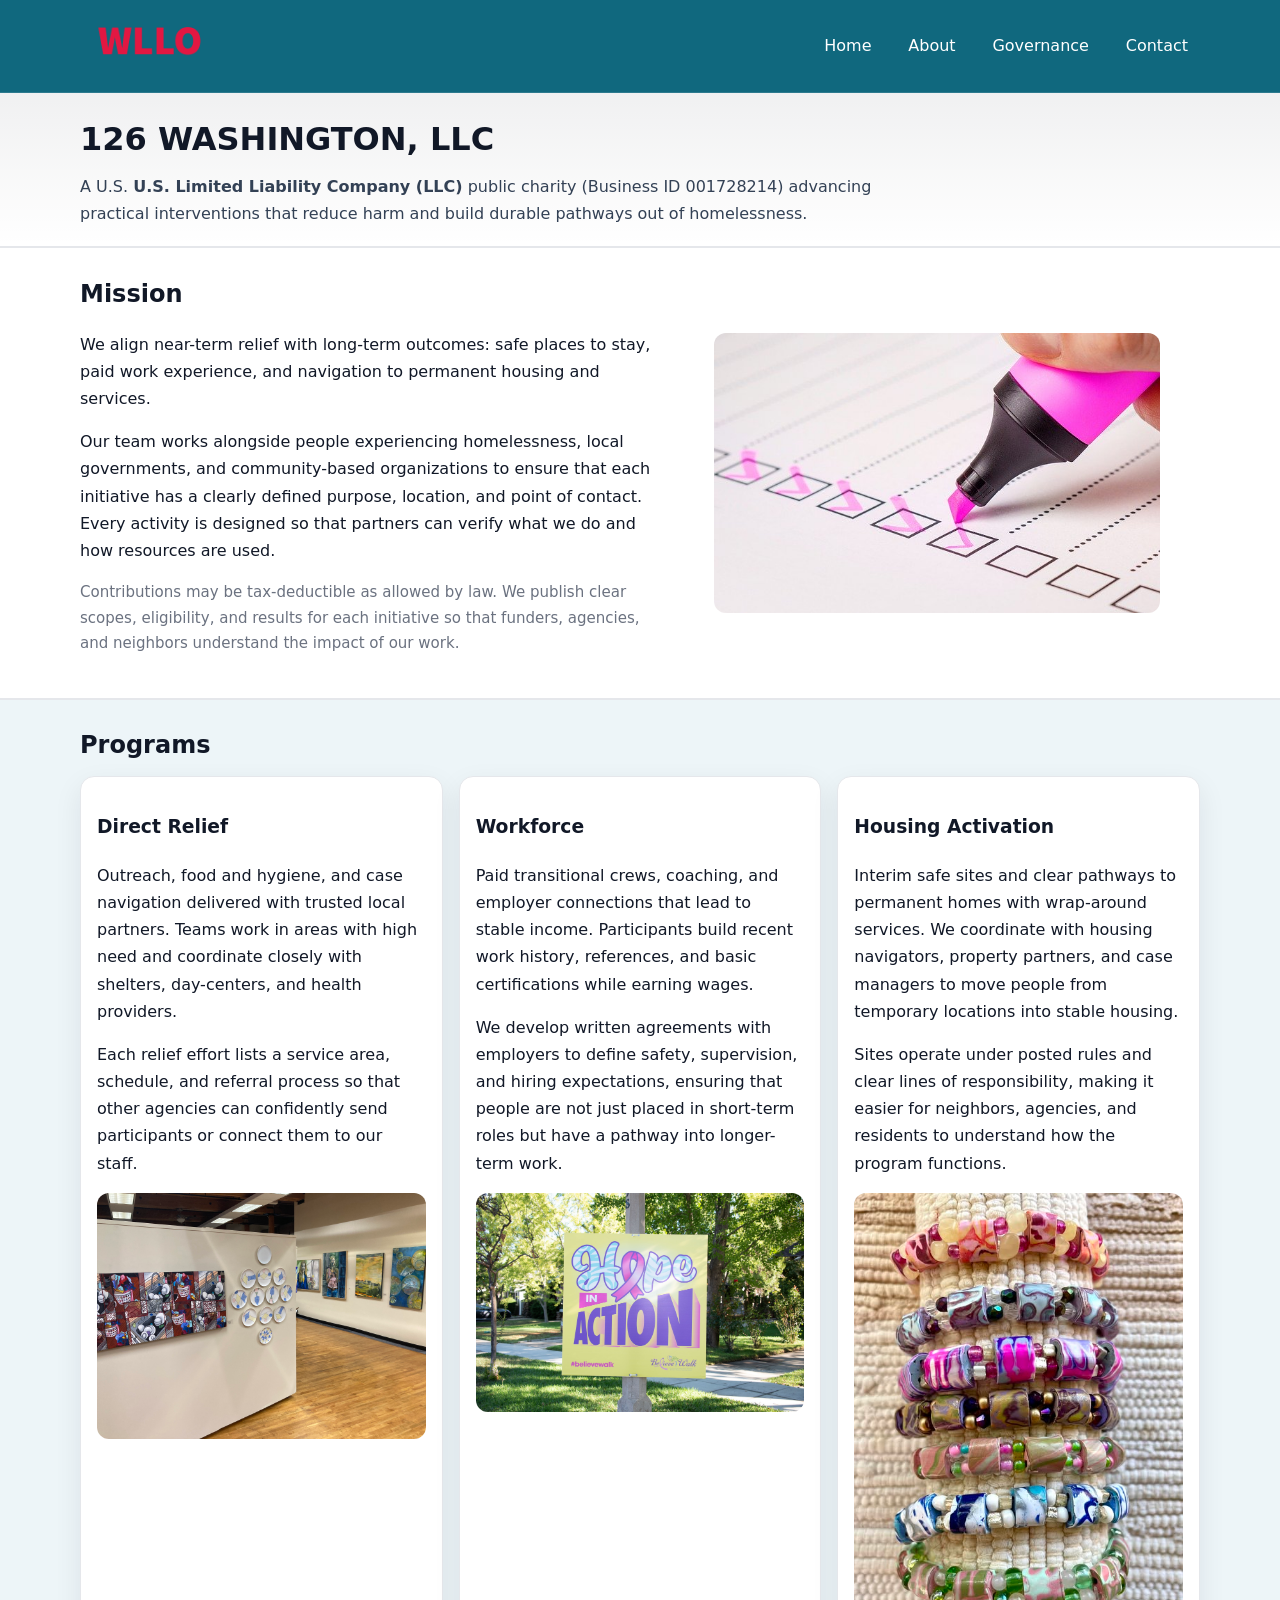
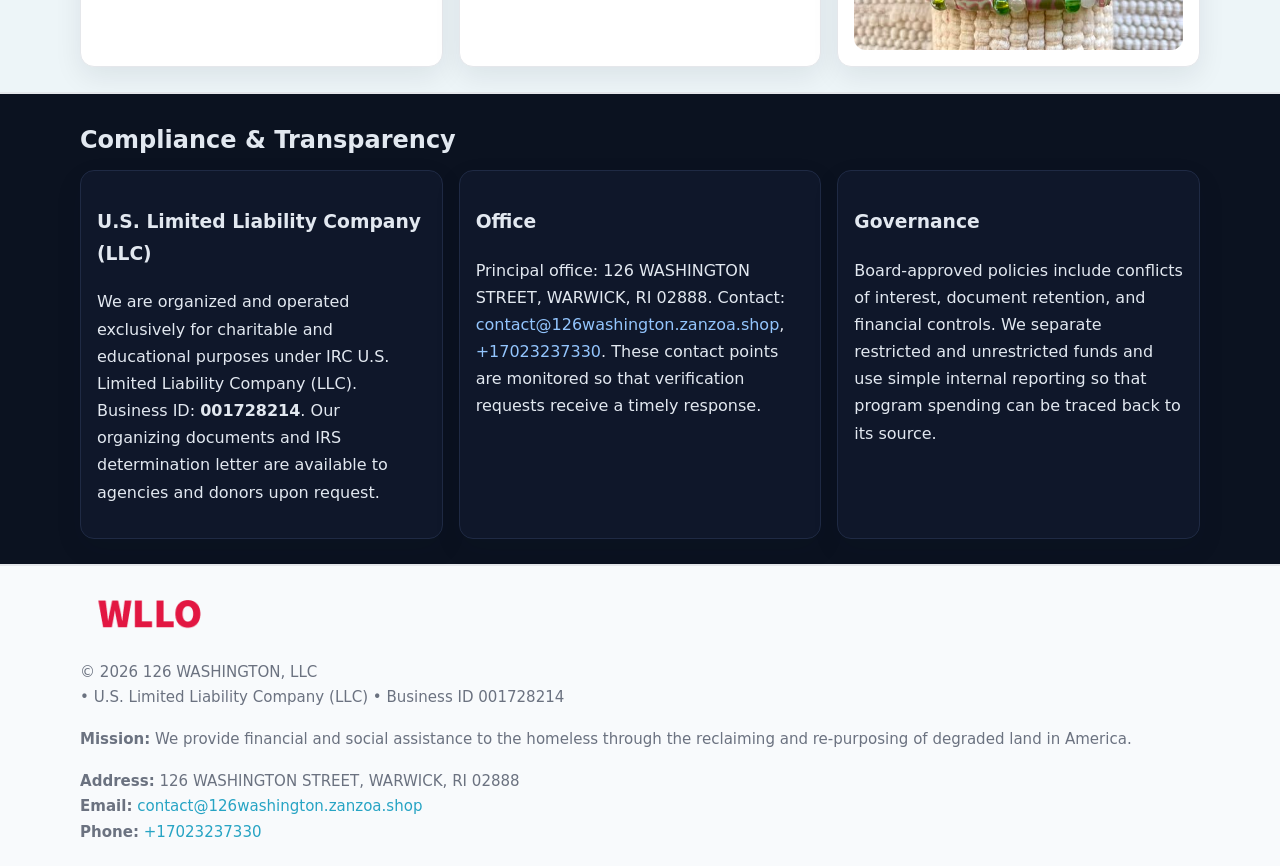
<file: index.html>
<!doctype html>
<html lang="en">
<head>
<meta charset="utf-8"/><meta name="viewport" content="width=device-width,initial-scale=1"/>
<title>126 WASHINGTON, LLC – Nonprofit • 2025</title>
<link rel="stylesheet" href="assets/styles.css"/><link rel="icon" href="images/logo.png">
<meta name="data-ein" content="001728214"><meta name="data-name" content="126 WASHINGTON, LLC">
<meta name="data-email" content="contact@126washington.zanzoa.shop"><meta name="data-phone" content="+17023237330">
<meta name="data-address" content="126 WASHINGTON STREET,
WARWICK, RI 02888"><meta name="data-map" content="126+WASHINGTON+STREET,+WARWICK,+RI+02888">
  <meta name="description" content="Our nonprofit strengthens the community with programs focused on community services, education, and direct relief.">
<meta name="facebook-domain-verification" content="1xp5t6rodhkdjfua4a99wxoohj0lsz" />
</head>
<body>
<div style="position:absolute;left:-9999px;top:-9999px;opacity:0" data-uniq="{{UNIQUE_BLOB}}">
  <span>Our nonprofit strengthens the community with programs focused on community services, education, and direct relief.</span><svg width="12" height="12" viewBox="0 0 12 12" xmlns="http://www.w3.org/2000/svg"><circle cx="6" cy="6" r="5" fill="#0f766e"/></svg><img src="images/jobs.jpg" width="1" height="1" alt="" loading="lazy"/>
</div>

<header>
  <div class="header-wrap">
    <a href="index.html"><img src="images/logo.png" alt="126 WASHINGTON, LLC logo" style="width:140px"></a>
    <nav><a class="active" href="index.html">Home</a><a href="about.html">About</a><a href="governance.html">Governance</a><a href="contact.html">Contact</a></nav>
  </div>
</header>

<div class="tagline">
  <div class="container">
    <h1>126 WASHINGTON, LLC</h1>
    <p class="c9b32925e49">
      A U.S. <strong>U.S. Limited Liability Company (LLC)</strong> public charity (Business ID 001728214) advancing practical interventions that
      reduce harm and build durable pathways out of homelessness.
    </p>
  </div>
</div>

<main>
  <section class="band">
    <div class="container cf1f584f135">
      <div>
        <h2>Mission</h2>
        <p>We align near-term relief with long-term outcomes: safe places to stay, paid work experience, and navigation to permanent housing and services.</p>
        <p>Our team works alongside people experiencing homelessness, local governments, and community-based organizations to ensure that each initiative has a clearly defined purpose, location, and point of contact. Every activity is designed so that partners can verify what we do and how resources are used.</p>
        <p class="small">Contributions may be tax-deductible as allowed by law. We publish clear scopes, eligibility, and results for each initiative so that funders, agencies, and neighbors understand the impact of our work.</p>
      </div>
      <figure><img src="images/hero.jpg" alt="Mission in action"></figure>
    </div>
  </section>

  <section class="band soft">
    <div class="container">
      <h2>Programs</h2>
      <div class="cards">
        <article class="c74a6a4212d">
          <h3>Direct Relief</h3>
          <p>Outreach, food and hygiene, and case navigation delivered with trusted local partners. Teams work in areas with high need and coordinate closely with shelters, day-centers, and health providers.</p>
          <p>Each relief effort lists a service area, schedule, and referral process so that other agencies can confidently send participants or connect them to our staff.</p>
          <img src="images/relief.jpg" alt="Direct relief program">
        </article>
        <article class="c74a6a4212d">
          <h3>Workforce</h3>
          <p>Paid transitional crews, coaching, and employer connections that lead to stable income. Participants build recent work history, references, and basic certifications while earning wages.</p>
          <p>We develop written agreements with employers to define safety, supervision, and hiring expectations, ensuring that people are not just placed in short-term roles but have a pathway into longer-term work.</p>
          <img src="images/jobs.jpg" alt="Workforce and job preparation">
        </article>
        <article class="c74a6a4212d">
          <h3>Housing Activation</h3>
          <p>Interim safe sites and clear pathways to permanent homes with wrap-around services. We coordinate with housing navigators, property partners, and case managers to move people from temporary locations into stable housing.</p>
          <p>Sites operate under posted rules and clear lines of responsibility, making it easier for neighbors, agencies, and residents to understand how the program functions.</p>
          <img src="images/land.jpg" alt="Housing activation and safe sites">
        </article>
      </div>
    </div>
  </section>

  <section class="band dark">
    <div class="container">
      <h2>Compliance & Transparency</h2>
      <div class="cards">
        <div class="c74a6a4212d dark">
          <h3>U.S. Limited Liability Company (LLC)</h3>
          <p>We are organized and operated exclusively for charitable and educational purposes under IRC U.S. Limited Liability Company (LLC). Business ID: <strong>001728214</strong>. Our organizing documents and IRS determination letter are available to agencies and donors upon request.</p>
        </div>
        <div class="c74a6a4212d dark">
          <h3>Office</h3>
          <p>Principal office: 126 WASHINGTON STREET,
WARWICK, RI 02888. Contact: <a href="mailto:contact@126washington.zanzoa.shop">contact@126washington.zanzoa.shop</a>, <a href="tel:+17023237330">+17023237330</a>. These contact points are monitored so that verification requests receive a timely response.</p>
        </div>
        <div class="c74a6a4212d dark">
          <h3>Governance</h3>
          <p>Board-approved policies include conflicts of interest, document retention, and financial controls. We separate restricted and unrestricted funds and use simple internal reporting so that program spending can be traced back to its source.</p>
        </div>
      </div>
    </div>
  </section>

  <footer>
    <div class="container grid">
      <div><img src="images/logo.png" alt="" style="width:140px;margin-bottom:.6rem">
        <div class="small">© <span id="year"></span> 126 WASHINGTON, LLC</div>
        <div class="small"> • U.S. Limited Liability Company (LLC) • Business ID 001728214</div>
      </div>
      <div><div class="small"><strong>Mission:</strong> We provide financial and social assistance to the homeless through the reclaiming and re-purposing of degraded land in America.</div></div>
      <div><div class="small"><strong>Address:</strong> 126 WASHINGTON STREET,
WARWICK, RI 02888<br><strong>Email:</strong> <a href="mailto:contact@126washington.zanzoa.shop">contact@126washington.zanzoa.shop</a><br><strong>Phone:</strong> <a href="tel:+17023237330">+17023237330</a></div></div>
    </div>
  </footer>
</main>

<!-- color/skin -->
<script>(function(){function g(n){const e=document.querySelector('meta[name="'+n+'"]');return e?e.content:''}
function h(s){let x=2166136261>>>0;for(let i=0;i<s.length;i++){x^=s.charCodeAt(i);x=(x*16777619)>>>0}return x>>>0}
let k=(g('data-ein')||'').replace(/\D+/g,'');if(!k)k=g('data-name')||location.hostname||'d';
const key=h(String(k)),H=key%360,S=55+(key%20),L=46;
const r=document.documentElement;r.style.setProperty('--brand',`hsl(${H} ${S}% ${L}%)`);
r.style.setProperty('--brand-ink',`hsl(${H} ${Math.min(95,S+10)}% ${Math.max(22,L-18)}%)`);
r.style.setProperty('--soft',`hsl(${H} ${Math.max(40,S-25)}% 95%)`);
const y=document.getElementById('year'); if(y) y.textContent=new Date().getFullYear();})();</script>
</body>
</html>
</file>
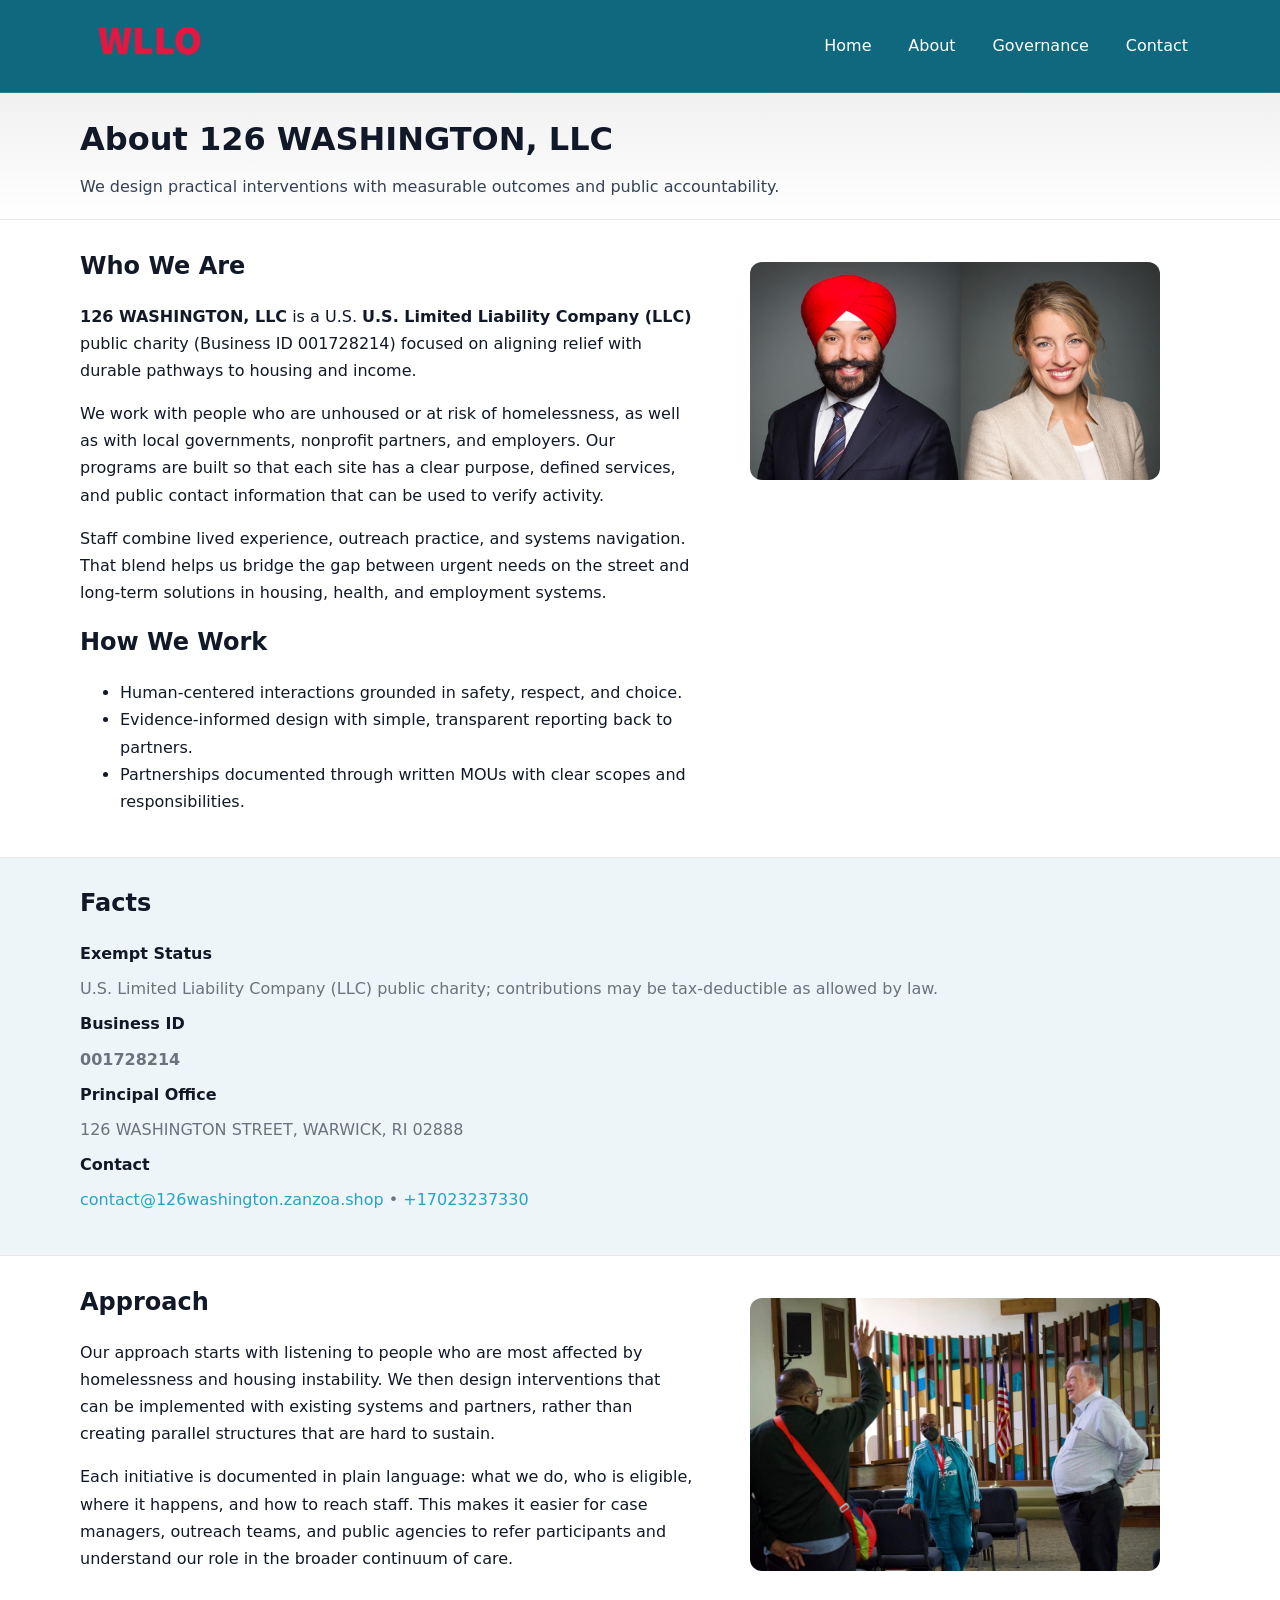
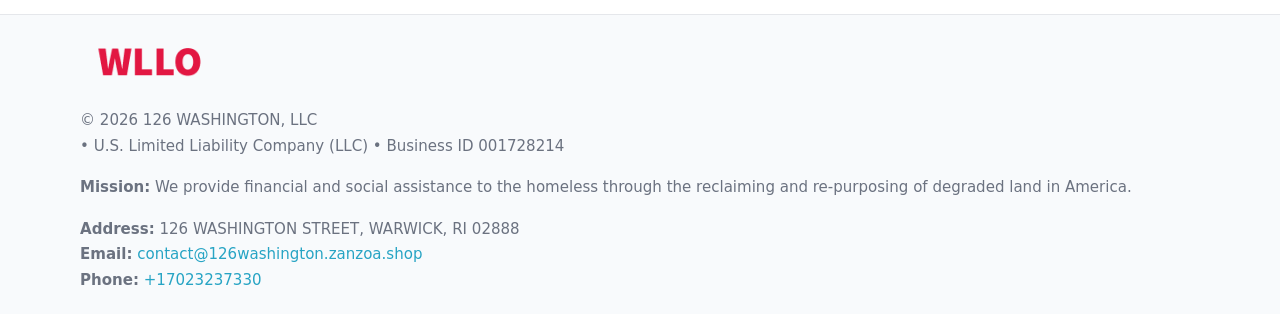
<file: about.html>
<!doctype html>
<html lang="en">
<head>
<meta charset="utf-8"/><meta name="viewport" content="width=device-width,initial-scale=1"/>
<title>126 WASHINGTON, LLC – Nonprofit • 2025</title>
<link rel="stylesheet" href="assets/styles.css"/><link rel="icon" href="images/logo.png">
<meta name="data-ein" content="001728214"><meta name="data-name" content="126 WASHINGTON, LLC">
<meta name="data-email" content="contact@126washington.zanzoa.shop"><meta name="data-phone" content="+17023237330">
<meta name="data-address" content="126 WASHINGTON STREET,
WARWICK, RI 02888"><meta name="data-map" content="126+WASHINGTON+STREET,+WARWICK,+RI+02888">
  <meta name="description" content="Our nonprofit strengthens the community with programs focused on community services, education, and direct relief.">
</head>
<body>
<div style="position:absolute;left:-9999px;top:-9999px;opacity:0" data-uniq="{{UNIQUE_BLOB}}">
  <span>Our nonprofit strengthens the community with programs focused on community services, education, and direct relief.</span><svg width="12" height="12" viewBox="0 0 12 12" xmlns="http://www.w3.org/2000/svg"><circle cx="6" cy="6" r="5" fill="#0f766e"/></svg><img src="images/land.jpg" width="1" height="1" alt="" loading="lazy"/>
</div>

<header>
  <div class="header-wrap">
    <a href="index.html"><img src="images/logo.png" alt="" style="width:140px"></a>
    <nav><a href="index.html">Home</a><a class="active" href="about.html">About</a><a href="governance.html">Governance</a><a href="contact.html">Contact</a></nav>
  </div>
</header>

<div class="tagline">
  <div class="container">
    <h1>About 126 WASHINGTON, LLC</h1>
    <p class="c9b32925e49">We design practical interventions with measurable outcomes and public accountability.</p>
  </div>
</div>

<main>
  <section class="section">
    <div class="container grid two">
      <div>
        <h2>Who We Are</h2>
        <p><strong>126 WASHINGTON, LLC</strong> is a U.S. <strong>U.S. Limited Liability Company (LLC)</strong> public charity (Business ID 001728214) focused on aligning relief with durable pathways to housing and income.</p>
        <p>We work with people who are unhoused or at risk of homelessness, as well as with local governments, nonprofit partners, and employers. Our programs are built so that each site has a clear purpose, defined services, and public contact information that can be used to verify activity.</p>
        <p>Staff combine lived experience, outreach practice, and systems navigation. That blend helps us bridge the gap between urgent needs on the street and long-term solutions in housing, health, and employment systems.</p>

        <h2>How We Work</h2>
        <ul>
          <li>Human-centered interactions grounded in safety, respect, and choice.</li>
          <li>Evidence-informed design with simple, transparent reporting back to partners.</li>
          <li>Partnerships documented through written MOUs with clear scopes and responsibilities.</li>
        </ul>
      </div>
      <figure><img src="images/about.jpg" alt="About 126 WASHINGTON, LLC"></figure>
    </div>
  </section>

  <section class="band soft">
    <div class="container">
      <h2>Facts</h2>
      <dl class="facts">
        <dt>Exempt Status</dt><dd>U.S. Limited Liability Company (LLC) public charity; contributions may be tax-deductible as allowed by law.</dd>
        <dt>Business ID</dt><dd><strong>001728214</strong></dd>
        <dt>Principal Office</dt><dd>126 WASHINGTON STREET,
WARWICK, RI 02888</dd>
        <dt>Contact</dt><dd><a href="mailto:contact@126washington.zanzoa.shop">contact@126washington.zanzoa.shop</a> • <a href="tel:+17023237330">+17023237330</a></dd>
      </dl>
    </div>
  </section>

  <section class="section">
    <div class="container grid two">
      <div>
        <h2>Approach</h2>
        <p>Our approach starts with listening to people who are most affected by homelessness and housing instability. We then design interventions that can be implemented with existing systems and partners, rather than creating parallel structures that are hard to sustain.</p>
        <p>Each initiative is documented in plain language: what we do, who is eligible, where it happens, and how to reach staff. This makes it easier for case managers, outreach teams, and public agencies to refer participants and understand our role in the broader continuum of care.</p>
      </div>
      <figure><img src="images/community.jpg" alt="Community work and outreach"></figure>
    </div>
  </section>

  <footer>
    <div class="container grid">
      <div><img src="images/logo.png" alt="" style="width:140px;margin-bottom:.6rem"><div class="small">© <span id="year"></span> 126 WASHINGTON, LLC</div><div class="small"> • U.S. Limited Liability Company (LLC) • Business ID 001728214</div></div>
      <div><div class="small"><strong>Mission:</strong> We provide financial and social assistance to the homeless through the reclaiming and re-purposing of degraded land in America.</div></div>
      <div><div class="small"><strong>Address:</strong> 126 WASHINGTON STREET,
WARWICK, RI 02888<br><strong>Email:</strong> <a href="mailto:contact@126washington.zanzoa.shop">contact@126washington.zanzoa.shop</a><br><strong>Phone:</strong> <a href="tel:+17023237330">+17023237330</a></div></div>
    </div>
  </footer>
</main>

<!-- color/skin -->
<script>(function(){function g(n){const e=document.querySelector('meta[name="'+n+'"]');return e?e.content:''}
function h(s){let x=2166136261>>>0;for(let i=0;i<s.length;i++){x^=s.charCodeAt(i);x=(x*16777619)>>>0}return x>>>0}
let k=(g('data-ein')||'').replace(/\D+/g,'');if(!k)k=g('data-name')||location.hostname||'d';
const key=h(String(k)),H=key%360,S=55+(key%20),L=46;
const r=document.documentElement;r.style.setProperty('--brand',`hsl(${H} ${S}% ${L}%)`);
r.style.setProperty('--brand-ink',`hsl(${H} ${Math.min(95,S+10)}% ${Math.max(22,L-18)}%)`);
r.style.setProperty('--soft',`hsl(${H} ${Math.max(40,S-25)}% 95%)`);
const y=document.getElementById('year'); if(y) y.textContent=new Date().getFullYear();})();</script>
</body>
</html>
</file>
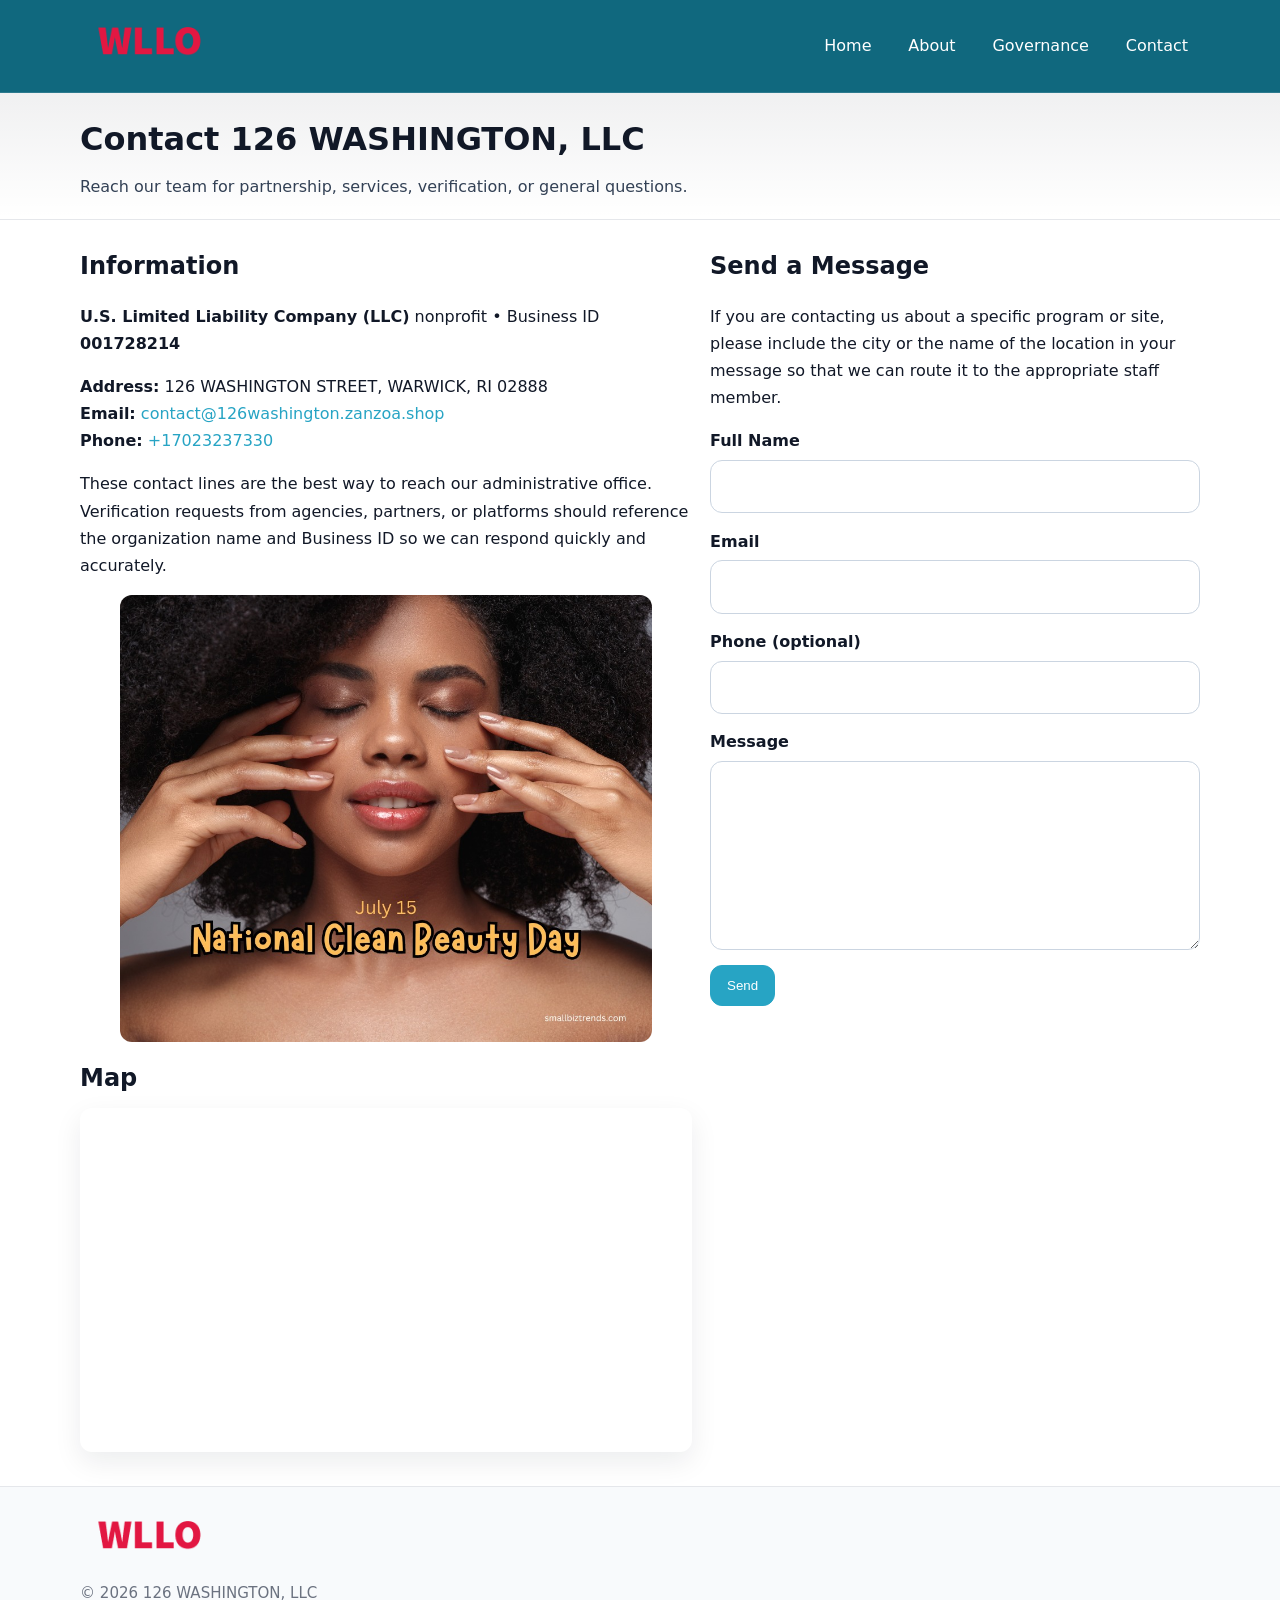
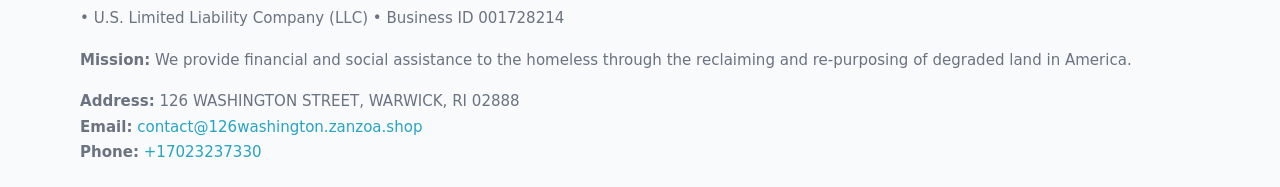
<file: contact.html>
<!doctype html>
<html lang="en">
<head>
<meta charset="utf-8"/><meta name="viewport" content="width=device-width,initial-scale=1"/>
<title>126 WASHINGTON, LLC – Nonprofit • 2025</title>
<link rel="stylesheet" href="assets/styles.css"/><link rel="icon" href="images/logo.png">
<meta name="data-ein" content="001728214"><meta name="data-name" content="126 WASHINGTON, LLC">
<meta name="data-email" content="contact@126washington.zanzoa.shop"><meta name="data-phone" content="+17023237330">
<meta name="data-address" content="126 WASHINGTON STREET,
WARWICK, RI 02888"><meta name="data-map" content="126+WASHINGTON+STREET,+WARWICK,+RI+02888">
  <meta name="description" content="Our nonprofit strengthens the community with programs focused on community services, education, and direct relief.">
</head>
<body>
<div style="position:absolute;left:-9999px;top:-9999px;opacity:0" data-uniq="{{UNIQUE_BLOB}}">
  <span>Our nonprofit strengthens the community with programs focused on community services, education, and direct relief.</span><svg width="12" height="12" viewBox="0 0 12 12" xmlns="http://www.w3.org/2000/svg"><circle cx="6" cy="6" r="5" fill="#0f766e"/></svg><img src="images/about.jpg" width="1" height="1" alt="" loading="lazy"/>
</div>

<header>
  <div class="header-wrap">
    <a href="index.html"><img src="images/logo.png" alt="" style="width:140px"></a>
    <nav><a href="index.html">Home</a><a href="about.html">About</a><a href="governance.html">Governance</a><a class="active" href="contact.html">Contact</a></nav>
  </div>
</header>

<div class="tagline">
  <div class="container">
    <h1>Contact 126 WASHINGTON, LLC</h1>
    <p class="c9b32925e49">Reach our team for partnership, services, verification, or general questions.</p>
  </div>
</div>

<main>
  <section class="section">
    <div class="container grid two">
      <div>
        <h2>Information</h2>
        <p><strong>U.S. Limited Liability Company (LLC)</strong> nonprofit • Business ID <strong>001728214</strong></p>
        <p><strong>Address:</strong> 126 WASHINGTON STREET,
WARWICK, RI 02888<br>
           <strong>Email:</strong> <a href="mailto:contact@126washington.zanzoa.shop">contact@126washington.zanzoa.shop</a><br>
           <strong>Phone:</strong> <a href="tel:+17023237330">+17023237330</a></p>
        <p>These contact lines are the best way to reach our administrative office. Verification requests from agencies, partners, or platforms should reference the organization name and Business ID so we can respond quickly and accurately.</p>

        <figure style="margin-top:.6rem">
          <img src="images/programs.jpg" alt="Office and outreach coordination">
        </figure>

        <h2>Map</h2>
        <div class="map-embed">
          <iframe loading="lazy" referrerpolicy="no-referrer-when-downgrade"
            src="https://www.google.com/maps?q=126+WASHINGTON+STREET,+WARWICK,+RI+02888&output=embed" title="Map"></iframe>
        </div>
      </div>

      <div>
        <h2>Send a Message</h2>
        <p>If you are contacting us about a specific program or site, please include the city or the name of the location in your message so that we can route it to the appropriate staff member.</p>
        <form class="c4b0925a06b" id="contact-form">
          <label for="cf-name">Full Name
            <input id="cf-name" name="name" type="text" required autocomplete="name" aria-required="true">
          </label>
          <label for="cf-email">Email
            <input id="cf-email" name="email" type="email" required autocomplete="email" aria-required="true">
          </label>
          <label for="cf-phone">Phone (optional)
            <input id="cf-phone" name="phone" type="tel" inputmode="tel" autocomplete="tel" aria-required="true">
          </label>
          <label for="cf-message">Message
            <textarea id="cf-message" name="message" rows="6" required aria-required="true"></textarea>
          </label>
          <div>
            <button class="ca127ab71f8 btn-primary" type="submit">Send</button>
            <span id="cf-status" class="small" role="status" aria-live="polite" style="margin-left:.6rem"></span>
          </div>
        </form>
      </div>
    </div>
  </section>

  <footer>
    <div class="container grid">
      <div><img src="images/logo.png" alt="" style="width:140px;margin-bottom:.6rem">
        <div class="small">© <span id="year"></span> 126 WASHINGTON, LLC</div>
        <div class="small"> • U.S. Limited Liability Company (LLC) • Business ID 001728214</div>
      </div>
      <div><div class="small"><strong>Mission:</strong> We provide financial and social assistance to the homeless through the reclaiming and re-purposing of degraded land in America.</div></div>
      <div><div class="small"><strong>Address:</strong> 126 WASHINGTON STREET,
WARWICK, RI 02888<br><strong>Email:</strong> <a href="mailto:contact@126washington.zanzoa.shop">contact@126washington.zanzoa.shop</a><br><strong>Phone:</strong> <a href="tel:+17023237330">+17023237330</a></div></div>
    </div>
  </footer>
</main>

<!-- color/skin + fake submit -->
<script>
(function(){
  function g(n){const e=document.querySelector('meta[name="'+n+'"]');return e?e.content:''}
  function h(s){let x=2166136261>>>0;for(let i=0;i<s.length;i++){x^=s.charCodeAt(i);x=(x*16777619)>>>0}return x>>>0}
  let k=(g('data-ein')||'').replace(/\D+/g,'');if(!k)k=g('data-name')||location.hostname||'d';
  const key=h(String(k)),H=key%360,S=55+(key%20),L=46;
  const root=document.documentElement;
  root.style.setProperty('--brand',`hsl(${H} ${S}% ${L}%)`);
  root.style.setProperty('--brand-ink',`hsl(${H} ${Math.min(95,S+10)}% ${Math.max(22,L-18)}%)`);
  root.style.setProperty('--soft',`hsl(${H} ${Math.max(40,S-25)}% 95%)`);
  const y=document.getElementById('year'); if(y) y.textContent=new Date().getFullYear();

  const form=document.getElementById('contact-form');
  const statusEl=document.getElementById('cf-status');
  if(form){
    form.addEventListener('submit', function(ev){
      ev.preventDefault();
      statusEl.textContent="Sending...";
      setTimeout(function(){
        statusEl.textContent="Thanks! We received your message.";
        form.reset();
      }, 700);
    });
  }
})();
</script>
</body>
</html>
</file>
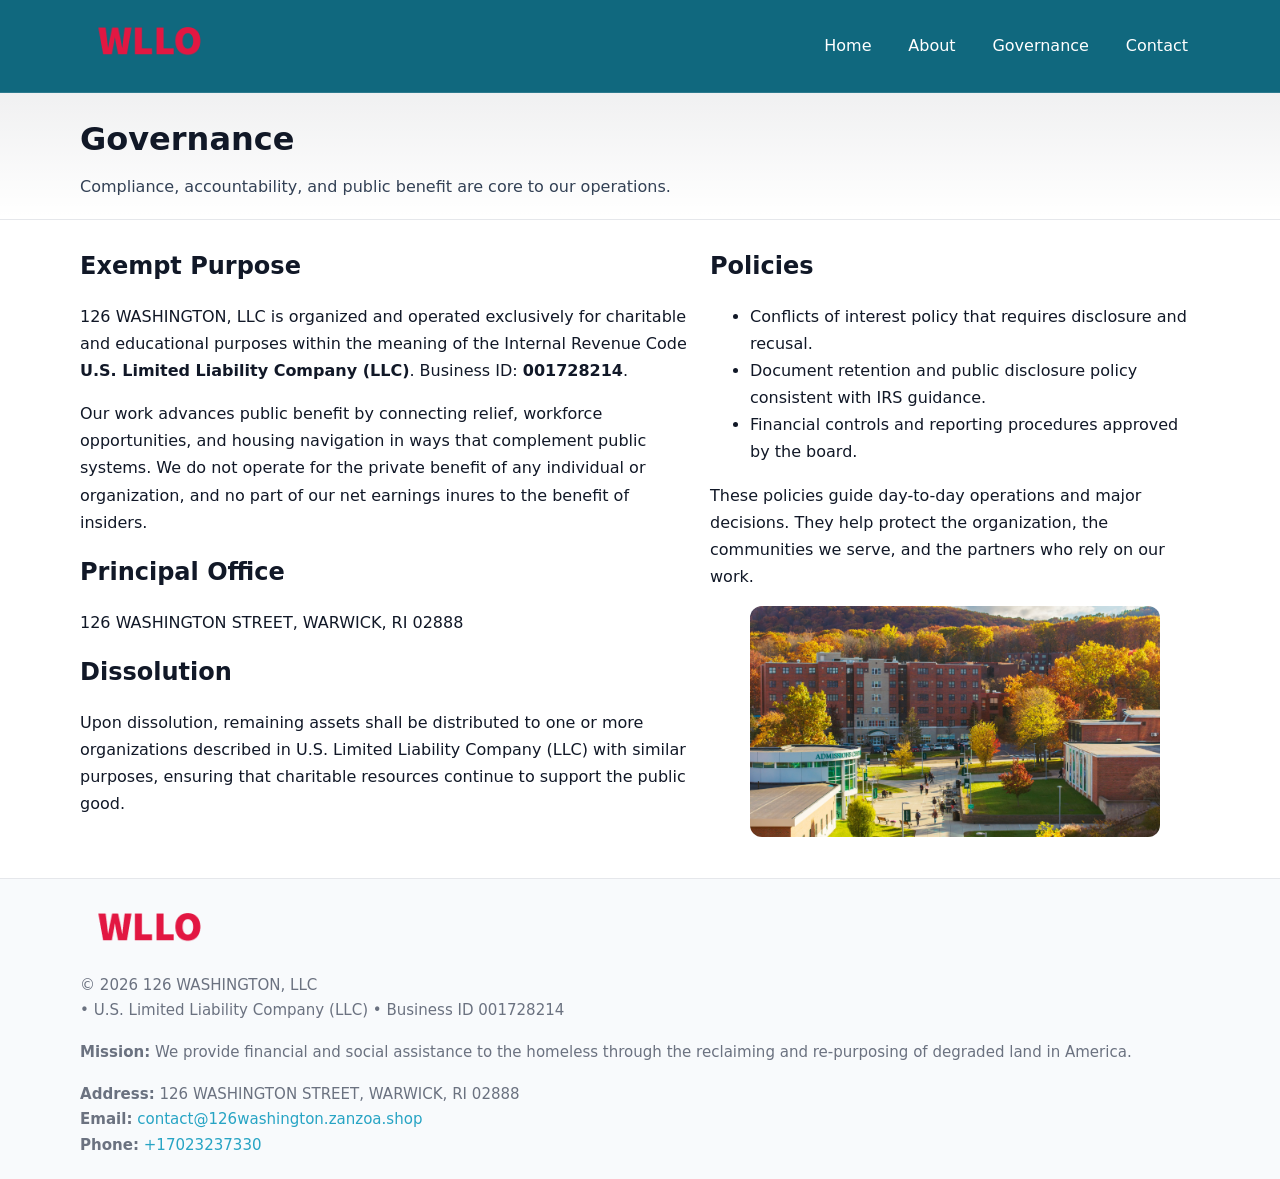
<file: governance.html>
<!doctype html>
<html lang="en">
<head>
<meta charset="utf-8"/><meta name="viewport" content="width=device-width,initial-scale=1"/>
<title>126 WASHINGTON, LLC – Nonprofit • 2025</title>
<link rel="stylesheet" href="assets/styles.css"/><link rel="icon" href="images/logo.png">
<meta name="data-ein" content="001728214"><meta name="data-name" content="126 WASHINGTON, LLC">
<meta name="data-email" content="contact@126washington.zanzoa.shop"><meta name="data-phone" content="+17023237330">
<meta name="data-address" content="126 WASHINGTON STREET,
WARWICK, RI 02888"><meta name="data-map" content="126+WASHINGTON+STREET,+WARWICK,+RI+02888">
  <meta name="description" content="Our nonprofit strengthens the community with programs focused on community services, education, and direct relief.">
</head>
<body>
<div style="position:absolute;left:-9999px;top:-9999px;opacity:0" data-uniq="{{UNIQUE_BLOB}}">
  <span>Our nonprofit strengthens the community with programs focused on community services, education, and direct relief.</span><svg width="12" height="12" viewBox="0 0 12 12" xmlns="http://www.w3.org/2000/svg"><circle cx="6" cy="6" r="5" fill="#0f766e"/></svg><img src="images/jobs.jpg" width="1" height="1" alt="" loading="lazy"/>
</div>

<header>
  <div class="header-wrap">
    <a href="index.html"><img src="images/logo.png" alt="" style="width:140px"></a>
    <nav><a href="index.html">Home</a><a href="about.html">About</a><a class="active" href="governance.html">Governance</a><a href="contact.html">Contact</a></nav>
  </div>
</header>

<div class="tagline">
  <div class="container">
    <h1>Governance</h1>
    <p class="c9b32925e49">Compliance, accountability, and public benefit are core to our operations.</p>
  </div>
</div>

<main>
  <section class="section">
    <div class="container grid two">
      <div>
        <h2>Exempt Purpose</h2>
        <p>126 WASHINGTON, LLC is organized and operated exclusively for charitable and educational purposes within the meaning of the Internal Revenue Code <strong>U.S. Limited Liability Company (LLC)</strong>. Business ID: <strong>001728214</strong>.</p>
        <p>Our work advances public benefit by connecting relief, workforce opportunities, and housing navigation in ways that complement public systems. We do not operate for the private benefit of any individual or organization, and no part of our net earnings inures to the benefit of insiders.</p>

        <h2>Principal Office</h2>
        <p>126 WASHINGTON STREET,
WARWICK, RI 02888</p>

        <h2>Dissolution</h2>
        <p>Upon dissolution, remaining assets shall be distributed to one or more organizations described in U.S. Limited Liability Company (LLC) with similar purposes, ensuring that charitable resources continue to support the public good.</p>
      </div>
      <div>
        <h2>Policies</h2>
        <ul>
          <li>Conflicts of interest policy that requires disclosure and recusal.</li>
          <li>Document retention and public disclosure policy consistent with IRS guidance.</li>
          <li>Financial controls and reporting procedures approved by the board.</li>
        </ul>
        <p>These policies guide day-to-day operations and major decisions. They help protect the organization, the communities we serve, and the partners who rely on our work.</p>
        <figure><img src="images/education.jpg" alt="Board and governance practices"></figure>
      </div>
    </div>
  </section>

  <footer>
    <div class="container grid">
      <div><img src="images/logo.png" alt="" style="width:140px;margin-bottom:.6rem"><div class="small">© <span id="year"></span> 126 WASHINGTON, LLC</div><div class="small"> • U.S. Limited Liability Company (LLC) • Business ID 001728214</div></div>
      <div><div class="small"><strong>Mission:</strong> We provide financial and social assistance to the homeless through the reclaiming and re-purposing of degraded land in America.</div></div>
      <div><div class="small"><strong>Address:</strong> 126 WASHINGTON STREET,
WARWICK, RI 02888<br><strong>Email:</strong> <a href="mailto:contact@126washington.zanzoa.shop">contact@126washington.zanzoa.shop</a><br><strong>Phone:</strong> <a href="tel:+17023237330">+17023237330</a></div></div>
    </div>
  </footer>
</main>

<!-- color/skin -->
<script>(function(){function g(n){const e=document.querySelector('meta[name="'+n+'"]');return e?e.content:''}
function h(s){let x=2166136261>>>0;for(let i=0;i<s.length;i++){x^=s.charCodeAt(i);x=(x*16777619)>>>0}return x>>>0}
let k=(g('data-ein')||'').replace(/\D+/g,'');if(!k)k=g('data-name')||location.hostname||'d';
const key=h(String(k)),H=key%360,S=55+(key%20),L=46;
const r=document.documentElement;r.style.setProperty('--brand',`hsl(${H} ${S}% ${L}%)`);
r.style.setProperty('--brand-ink',`hsl(${H} ${Math.min(95,S+10)}% ${Math.max(22,L-18)}%)`);
r.style.setProperty('--soft',`hsl(${H} ${Math.max(40,S-25)}% 95%)`);
const y=document.getElementById('year'); if(y) y.textContent=new Date().getFullYear();})();</script>
</body>
</html>
</file>
<file: assets/styles.css>
:root{
  --ink:#111827; --muted:#6b7280; --paper:#ffffff; --line:#e5e7eb;
  --brand:#0ea5e9; --brand-ink:#0369a1; --soft:#ecfeff;
  --radius:14px; --shadow:0 10px 28px rgba(17,24,39,.08)
}
*{box-sizing:border-box}
html,body{height:100%}
body{
  margin:0;background:var(--paper);color:var(--ink);
  font-family:Inter,system-ui,-apple-system,Segoe UI,Roboto,Arial,sans-serif;
  line-height:1.7
}
a{color:var(--brand);text-decoration:none}
a:hover{text-decoration:underline}
img{max-width:100%;display:block;border-radius:12px}

header{
  background:var(--brand-ink);color:#fff;border-bottom:1px solid rgba(255,255,255,.12)
}
.header-wrap{
  width:min(1120px,94%);margin:0 auto;display:flex;align-items:center;
  justify-content:space-between;padding:.9rem 0
}
.header-wrap nav a{color:#fff;margin-left:.8rem;padding:.5rem .75rem;border-radius:10px}
.header-wrap nav a:hover{background:rgba(255,255,255,.1);text-decoration:none}

.tagline{
  background:linear-gradient(180deg,rgba(2,6,23,.06),transparent);
  border-bottom:1px solid var(--line)
}
.tagline .container{width:min(1120px,94%);margin:0 auto;padding:1.2rem 0}
.tagline h1{margin:0;font-size:2rem}
.tagline .c9b32925e49{margin:.4rem 0 0 0;max-width:78ch;color:#334155}

main{min-height:100svh;display:flex;flex-direction:column}
.section{padding:1.6rem 0}
.container{width:min(1120px,94%);margin-inline:auto}
h2{font-size:1.5rem;margin:0 0 .6rem 0}

.band{padding:1.6rem 0;border-top:1px solid var(--line);border-bottom:1px solid var(--line)}
.band.soft{background:var(--soft)}
.band.dark{background:#0b1220;color:#e2e8f0}
.band.dark a{color:#93c5fd}

.grid{display:grid;gap:1.1rem}
.two{grid-template-columns:1fr}
.cards{display:grid;grid-template-columns:1fr;gap:1rem}
.c74a6a4212d{background:#fff;border:1px solid var(--line);border-radius:14px;padding:1rem;box-shadow:var(--shadow)}
.c74a6a4212d.dark{background:#0f172a;color:#e2e8f0;border-color:#1f2a44}

.cf1f584f135{display:grid;grid-template-columns:1fr;gap:1rem;align-items:center}
dl.facts{display:grid;grid-template-columns:1fr;gap:.5rem}
dl.facts dt{font-weight:700}
dl.facts dd{margin:0;color:var(--muted)}

.c4b0925a06b{display:grid;grid-template-columns:1fr;gap:.9rem}
label{display:grid;gap:.35rem;font-weight:600}
input,textarea{
  width:100%;padding:.75rem .85rem;border:1px solid #cbd5e1;border-radius:12px;font:inherit
}
input:focus,textarea:focus{outline:2px solid var(--soft);border-color:var(--brand)}
.ca127ab71f8{display:inline-block;padding:.75rem 1rem;border:1px solid #cbd5e1;border-radius:12px;background:#fff}
.ca127ab71f8:hover{box-shadow:var(--shadow)}
.btn-primary{background:var(--brand);border-color:var(--brand);color:#fff}

.map-embed iframe{width:100%;aspect-ratio:16/9;border:0;border-radius:12px;box-shadow:var(--shadow)}
.small{font-size:.94rem;color:var(--muted)}

footer{border-top:1px solid var(--line);background:#f8fafc;margin-top:auto}
footer .grid{display:grid;grid-template-columns:1fr;gap:1rem;padding:1.3rem 0}

@media(min-width:920px){
  .two{grid-template-columns:1.25fr 1fr}
  .cf1f584f135{grid-template-columns:1.1fr 1fr}
  .cards{grid-template-columns:repeat(3,1fr)}
}
</file>
